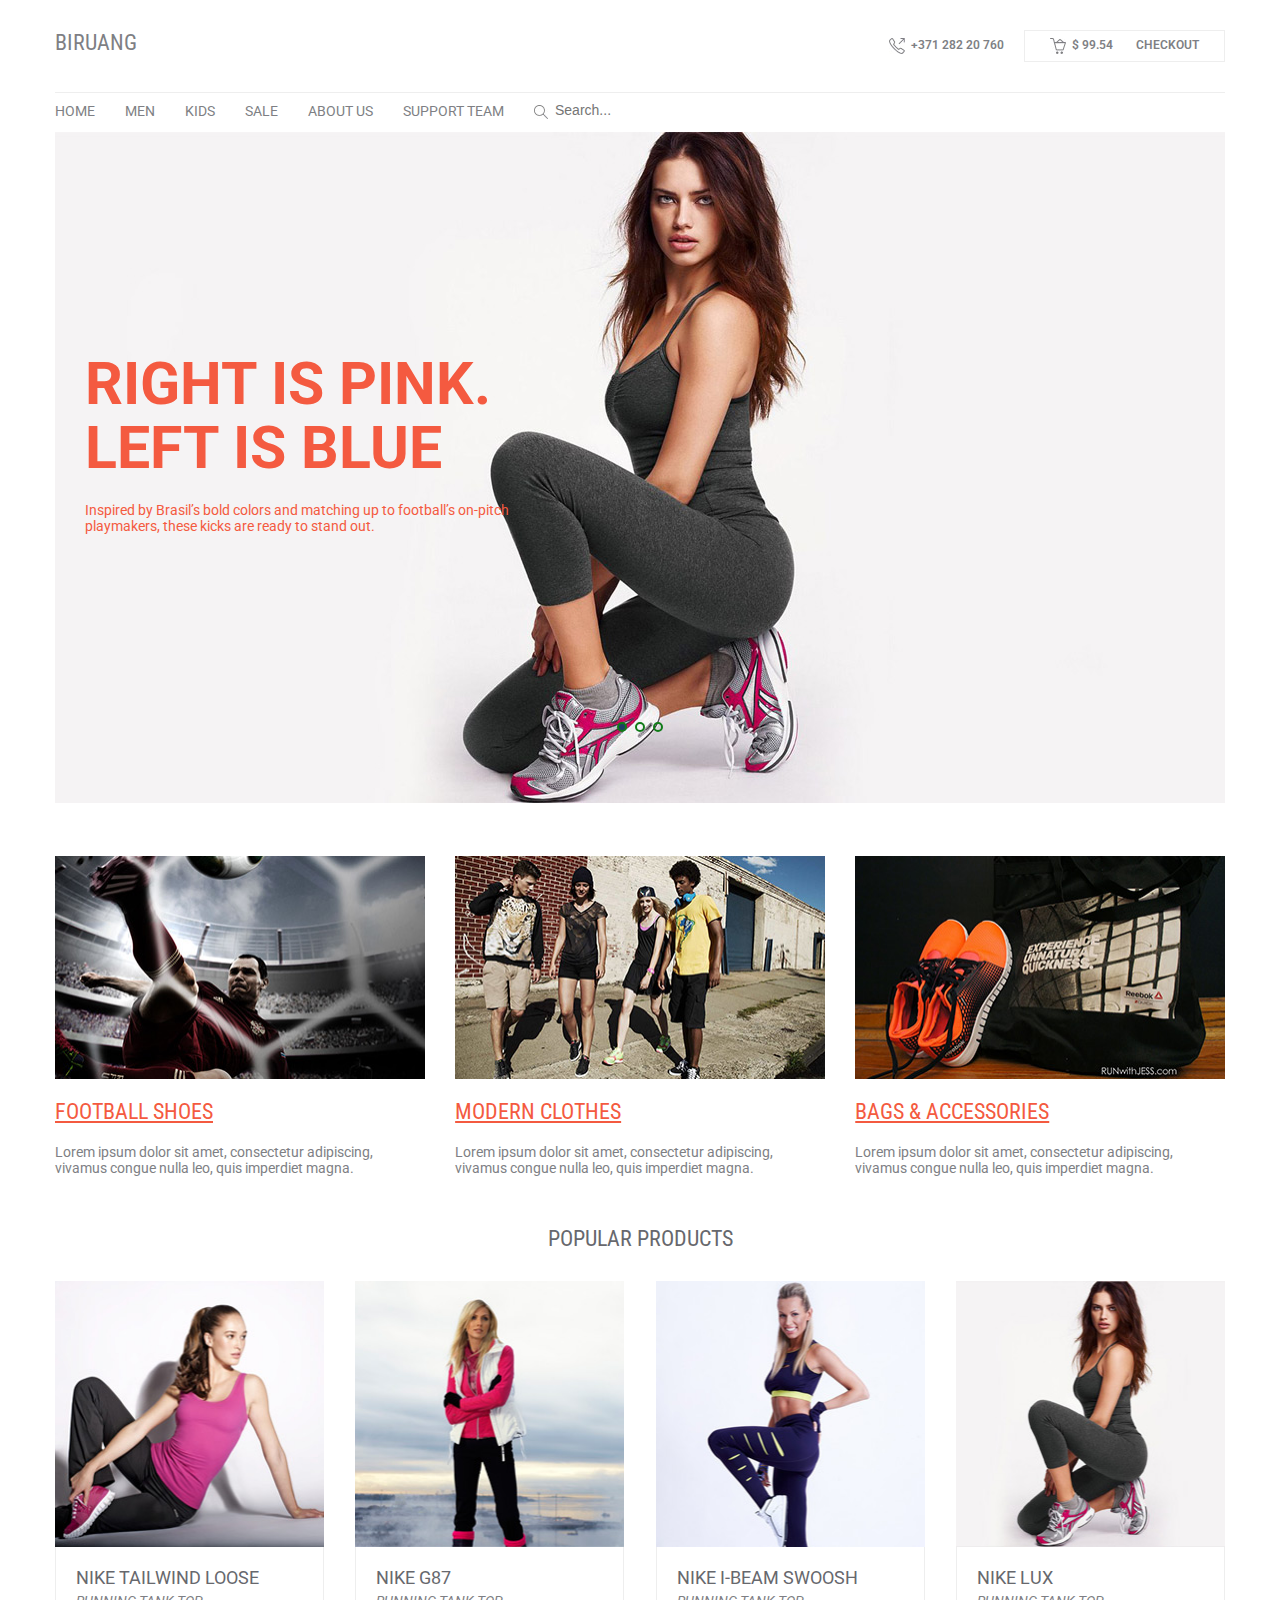
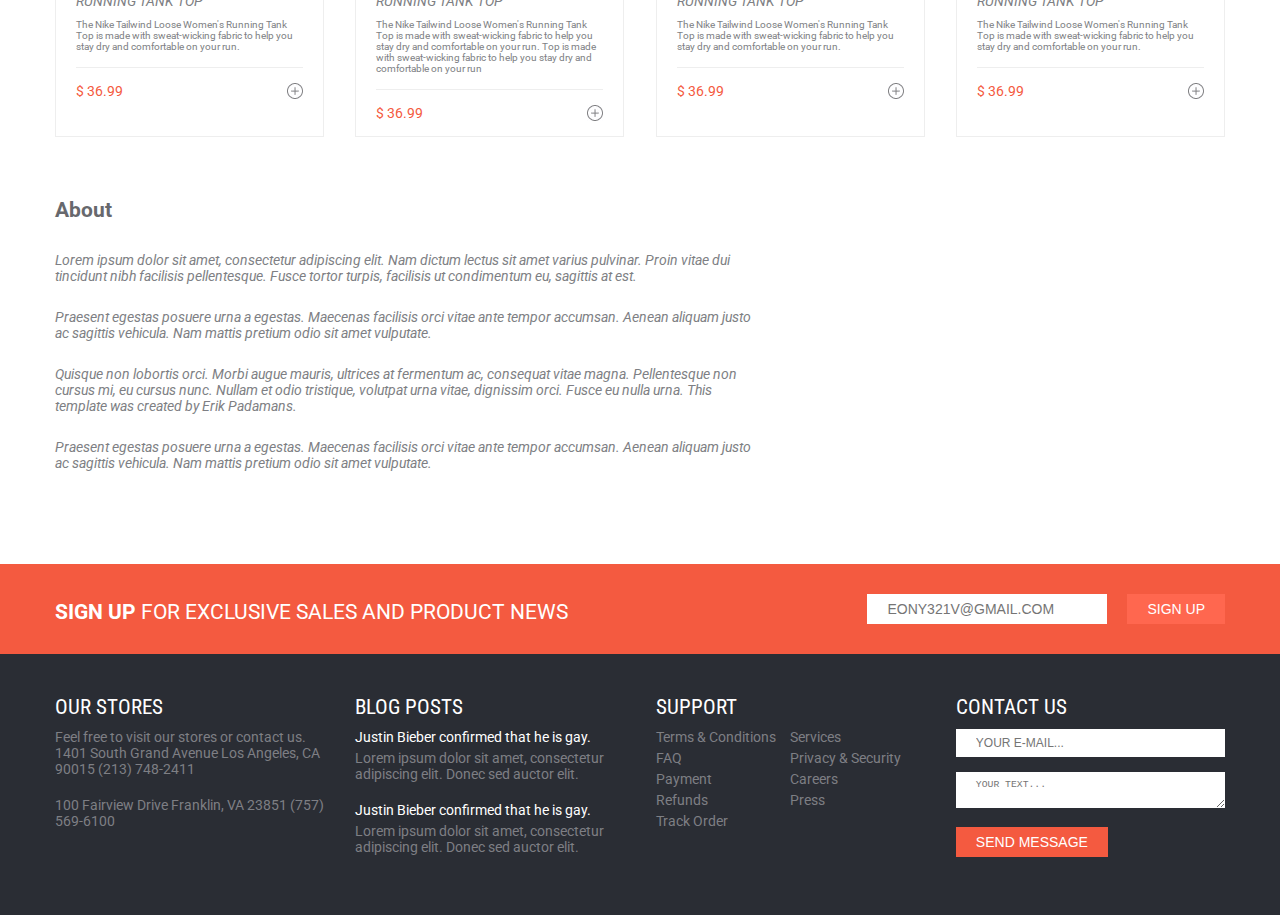
<file: index.html>
<!DOCTYPE HTML>
<html>
<head>
<meta charset="utf-8"> 
<link rel="stylesheet" type="text/css" href="style.css" />
<meta name="viewport" content="width=device-width, initial-scale=1.0">

<link rel="stylesheet" href="css/unslider.css">
<link rel="stylesheet" href="css/unslider-dots.css">
<link href='https://fonts.googleapis.com/css?family=Roboto|Roboto+Condensed' rel='stylesheet' type='text/css'>
<title>Company name - home page </title>
</head>

<body>
<header>
	<div class="center-block-main">
    	<div class="header-top clearfix">
        	<p class="logo">BIRUANG</p>
            <div class="contakt-basket">
            	<p class="header-phone">
                	<img src="images/ico-phone.jpg" alt=""> +371 282 20 760
                </p>
                <p class="header-basket">
                	<img src="images/ico-basket.jpg" alt=""> $ 99.54 <a href="#">Checkout</a>
                </p>
            </div>
        </div>
        <div class="header-bottom clearfix">
        	<nav>
            	<ul class="menu">
                	<li><a href="#">Home</a></li>
                    <li><a href="#">MEN</a></li>
                    <!--<li><a href="#">WOMEN</a></li>-->
                    <li><a href="#">KIDS</a></li>
                    <li><a href="#">SALE</a></li>
                    <li><a href="#">ABOUT US</a></li>
                    <li><a href="#">SUPPORT TEAM</a></li>
                </ul>
            </nav>
            <div class="search-block">
            	<form action="" method="get">
                	<input type="image" src="images/search-btn.jpg" class="search-btn">
                    <input type="search" class="search" placeholder="Search...">
                </form>
            </div>
        </div>
    </div>
</header>

<div class="my-slider center-block-main">
	<ul>
		<li>
        	<h2>RIGHT IS PINK. <br>LEFT IS BLUE</h2>
            <p>Inspired by Brasil’s bold colors and matching up to football’s on-pitch<br>
			playmakers, these kicks are ready to stand out.</p>
            <img src="images/slide1.jpg" alt="">
        </li>
		<li>
        	<h2>RIGHT IS PINK. <br>LEFT IS BLUE</h2>
            <p>Inspired by Brasil’s bold colors and matching up to football’s on-pitch<br>
			playmakers, these kicks are ready to stand out.</p>
            <img src="images/slide1.jpg" alt="">
        </li>
        <li>
        	<h2>RIGHT IS PINK. <br>LEFT IS BLUE</h2>
            <p>Inspired by Brasil’s bold colors and matching up to football’s on-pitch<br>
			playmakers, these kicks are ready to stand out.</p>
            <img src="images/slide1.jpg" alt="">
        </li>
	</ul>
</div>

<div class="block3-main center-block-main clearfix">
	<article>
    	<img src="images/img31.jpg" alt="">
        <h2><a href="#">FOOTBALL SHOES</a></h2>
        <p>Lorem ipsum dolor sit amet, consectetur adipiscing,
vivamus congue nulla leo, quis imperdiet magna.</p>
    </article>
    <article>
    	<img src="images/img32.jpg" alt="">
        <h2><a href="#">MODERN CLOTHES</a></h2>
        <p>Lorem ipsum dolor sit amet, consectetur adipiscing,
vivamus congue nulla leo, quis imperdiet magna.</p>
    </article>
    <article>
    	<img src="images/img33.jpg" alt="">
        <h2><a href="#">BAGS & ACCESSORIES</a></h2>
        <p>Lorem ipsum dolor sit amet, consectetur adipiscing,
vivamus congue nulla leo, quis imperdiet magna.</p>
    </article>
</div>

<section class="block4-section center-block-main">
	<h2>POPULAR PRODUCTS</h2>
    <div class="block4-main clearfix">
    	<article>
        	<img src="images/img41.jpg" alt="">
            <div class="block4-main-content">
            	<h2>Nike Tailwind Loose</h2>
                <h3>Running Tank Top</h3>
                <p>The Nike Tailwind Loose Women's Running Tank 
Top is made with sweat-wicking fabric to help you 
stay dry and comfortable on your run.</p>

				<p class="price-basket clearfix">
                	<span class="price">$ 36.99</span>
                    <span class="basket-btn"><a href="#"><img src="images/ico-plus.jpg" alt=""></a></span>
                </p>
            </div>
        </article>
        <article>
        	<img src="images/img42.jpg" alt="">
            <div class="block4-main-content">
            	<h2>Nike g87</h2>
                <h3>Running Tank Top</h3>
                <p>The Nike Tailwind Loose Women's Running Tank 
Top is made with sweat-wicking fabric to help you 
stay dry and comfortable on your run. Top is made with sweat-wicking fabric to help you 
stay dry and comfortable on your run</p>
				

				<p class="price-basket clearfix">
                	<span class="price">$ 36.99</span>
                    <span class="basket-btn"><a href="#"><img src="images/ico-plus.jpg" alt=""></a></span>
                </p>
            </div>
        </article>
        <article>
        	<img src="images/img43.jpg" alt="">
            <div class="block4-main-content">
            	<h2>Nike I-Beam Swoosh</h2>
                <h3>Running Tank Top</h3>
                <p>The Nike Tailwind Loose Women's Running Tank 
Top is made with sweat-wicking fabric to help you 
stay dry and comfortable on your run.</p>

				<p class="price-basket clearfix">
                	<span class="price">$ 36.99</span>
                    <span class="basket-btn"><a href="#"><img src="images/ico-plus.jpg" alt=""></a></span>
                </p>
            </div>
        </article>
        <article>
        	<img src="images/img44.jpg" alt="">
            <div class="block4-main-content">
            	<h2>Nike lux</h2>
                <h3>Running Tank Top</h3>
                <p>The Nike Tailwind Loose Women's Running Tank 
Top is made with sweat-wicking fabric to help you 
stay dry and comfortable on your run.</p>

				<p class="price-basket clearfix">
                	<span class="price">$ 36.99</span>
                    <span class="basket-btn"><a href="#"><img src="images/ico-plus.jpg" alt=""></a></span>
                </p>
            </div>
        </article>
    </div>
</section>

<div class="about center-block-main clearfix">
	<article>
    	<h2>About</h2>
        <p>Lorem ipsum dolor sit amet, consectetur adipiscing elit. Nam dictum lectus sit amet varius pulvinar. Proin vitae 
dui tincidunt nibh facilisis pellentesque.  Fusce tortor turpis, facilisis ut condimentum eu, sagittis at est.</p>

<p>Praesent egestas posuere urna a egestas. Maecenas facilisis orci vitae ante  tempor accumsan. Aenean aliquam 
justo ac sagittis vehicula. Nam mattis pretium odio sit amet vulputate.</p>

<p>Quisque non lobortis orci. Morbi augue mauris, ultrices at fermentum ac, consequat vitae magna. Pellentesque 
non cursus mi, eu cursus nunc. Nullam  et odio tristique, volutpat urna vitae, dignissim orci. Fusce eu nulla urna.
This template was created by Erik Padamans.</p>

<p>Praesent egestas posuere urna a egestas. Maecenas facilisis orci vitae ante  tempor accumsan. Aenean aliquam 
justo ac sagittis vehicula. Nam mattis pretium odio sit amet vulputate.</p>
 
    </article>
    <div class="map">
    	<div class="mapin">
    		<iframe src="https://www.google.com/maps/embed?pb=!1m14!1m8!1m3!1d2795.8964773381153!2d27.56055224704729!3d53.895148625930446!3m2!1i1024!2i768!4f13.1!3m3!1m2!1s0x0000000000000000%3A0x0903c79016f027b8!2z0KHRgtCw0LTQuNC-0L0g0JTQuNC90LDQvNC-!5e0!3m2!1sru!2sby!4v1454671639607" frameborder="0" style="border:0" allowfullscreen></iframe>
        </div>
    </div>
</div>

<div class="subscribe">
	<div class="center-block-main clearfix">
    	<h2><strong>Sign up</strong> for exclusive sales and product news</h2>
        
        <div class="subscribe-form">
        	<form action="" method="get">
            	<input type="email" class="email-inpt" placeholder="eony321v@gmail.com">
                <input type="submit" class="submit-inpt" value="sign up"
            </form>
        </div>
    </div>
</div>

<footer class="ftr">
	<div class="block4-main center-block-main clearfix">
    	<article>
        	<h2>Our Stores</h2>
            <div class="ftr-block-content">
            	<p>Feel free to visit our stores or contact us.
                1401 South Grand Avenue 
                Los Angeles, CA 90015 
                (213) 748-2411</p>
                
                <p>100 Fairview Drive 
                Franklin, VA 23851 
                (757) 569-6100 </p>
            </div>
        </article>
        <article>
        	<h2>Blog posts</h2>
            <div class="ftr-block-content">
            	<h3><a href="#">Justin Bieber confirmed that he is gay.</a></h3>
                <p>Lorem ipsum dolor sit amet, consectetur
adipiscing elit. Donec sed auctor elit.</p>
				
                <h3><a href="#">Justin Bieber confirmed that he is gay.</a></h3>
                <p>Lorem ipsum dolor sit amet, consectetur
adipiscing elit. Donec sed auctor elit.</p>
            </div>
        </article>
        <article>
        	<h2>Support</h2>
            <div class="ftr-block-content">
            	<p class="support">
                    <a href="#">Terms & Conditions</a>
                    <a href="#">FAQ</a>
                    <a href="#">Payment</a>
                    <a href="#">Refunds</a>
                    <a href="#">Track Order</a>
				</p>
                <p class="support">
                    <a href="#">Services</a>
                    <a href="#">Privacy & Security</a>
                    <a href="#">Careers</a>
                    <a href="#">Press</a>
                </p>
            </div>
        </article>
        <article>
        	<h2>Contact us</h2>
            <div class="ftr-block-content">
            	<form>
                	<input class="ftrmail" type="email" placeholder="your e-mail...">
                    <textarea class="ftrtext" placeholder="your text..."></textarea>
                    <input class="ftrsubmit" type="submit" value="Send MESSAGE">
                </form>
            </div>
        </article>
    </div>
</footer>
<script src="http://code.jquery.com/jquery-2.1.4.min.js"></script>
<script src="js/unslider-min.js"></script>
<script>
		jQuery(document).ready(function($) {
			$('.my-slider').unslider({
				autoplay:true,
				arrows:false
			});
		});
</script>

<script>
	function setEqualHeight(columns) { 
		var tallestcolumn = 0; 
		columns.each( function() { 
			currentHeight = $(this).height(); 
			if(currentHeight > tallestcolumn) { tallestcolumn = currentHeight; } } ); 
			columns.height(tallestcolumn); 
		} 
		
		$(document).ready(function() { setEqualHeight($(".block4-main-content")); });
</script>
</body>
</html>
</file>
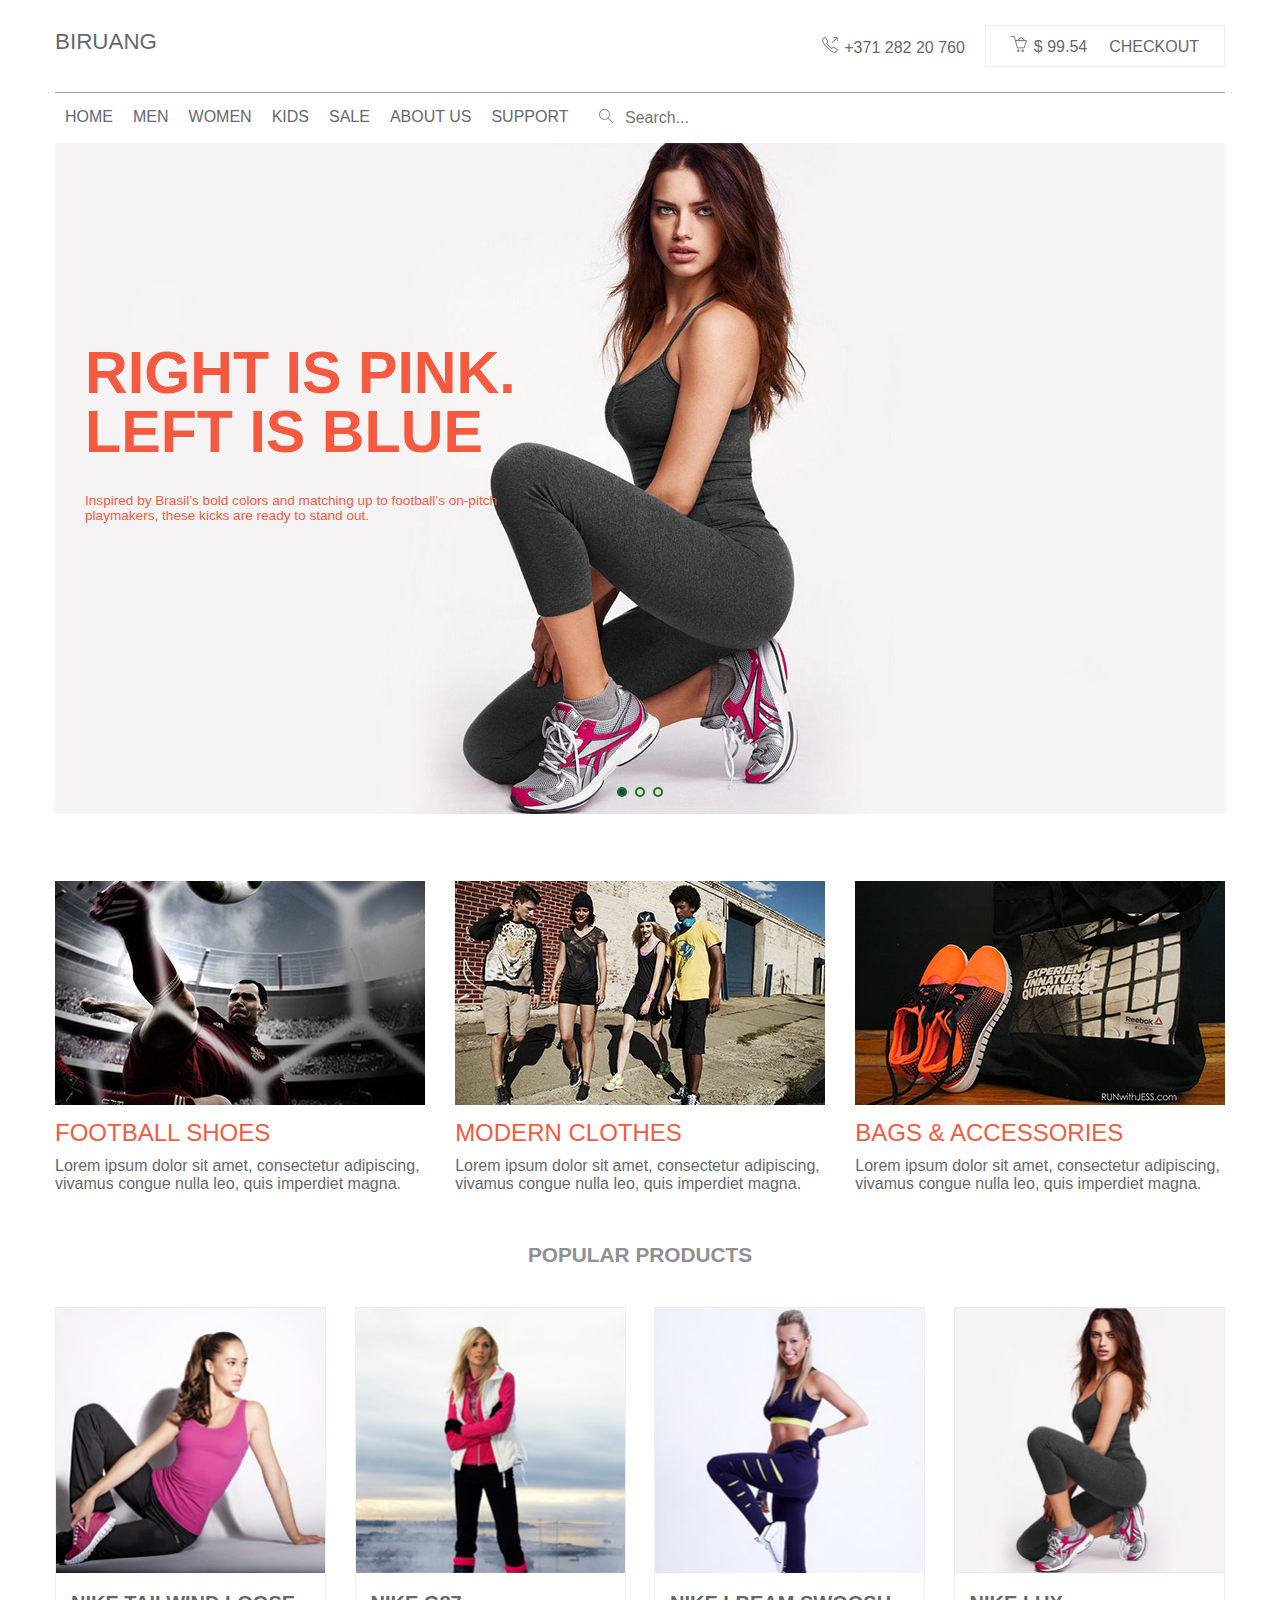
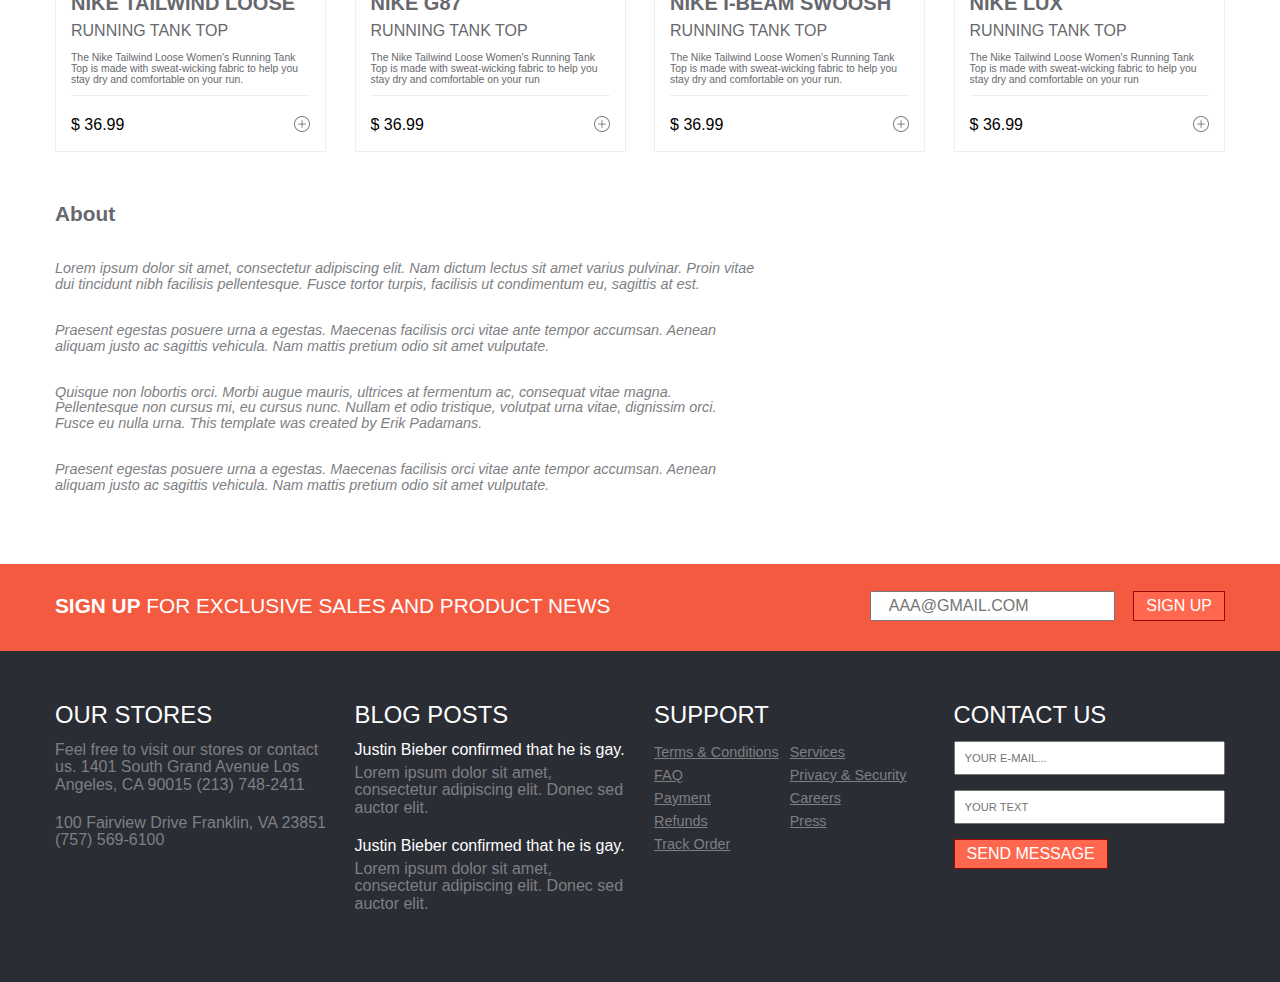
<file: shop.html>
<!DOCTYPE html>
<html lang="en">
<head>
	<meta charset="UTF-8">
	<title>Shop</title>
	<link rel="stylesheet" href="styles/styl.css">
	<link rel="stylesheet" href="styles/reset.css">
	<link rel="stylesheet" href="css/unslider.css">
	<link rel="stylesheet" href="css/unslider-dots.css">
</head>
<body>
	<header>
		<div class="head-top">
			<p class="logo">Biruang</p>
			<div class="zakup">
				<p class="phone">
					<img src="images/ico-phone.jpg" alt="">+371 282 20 760
				</p>
				<p class="header-basket">
					<img src="images/ico-basket.jpg" alt="">$ 99.54<a href="#">checkout</a>
				</p>
			</div>
		</div>
		<div class="head-bottom">
			<nav>
				<ul class="head-menu">
					<li><a href="#">Home</a></li>
					<li><a href="#">Men</a></li>
					<li><a href="#">Women</a></li>
					<li><a href="#">Kids</a></li>
					<li><a href="#">Sale</a></li>
					<li><a href="#">About Us</a></li>
					<li><a href="#">Support</a></li>
				</ul>
			</nav>
			<div class="head_search">
				<form action="">
					<input type="image" src="images/search-btn.jpg" class="search-btn">
					<input type="search" class="search" placeholder="Search...">
				</form>
			</div>
		</div>
	</header>
	<div class="my-slider">
		<ul>
			<li><h2>RIGHT IS PINK.<br>LEFT IS BLUE</h2>
				<p>Inspired by Brasil’s bold colors and matching up to football’s on-pitch<br> playmakers, these kicks are ready to stand out.</p>
				<img src="images/slide1.jpg" alt="">
			</li>
			<li><h2>RIGHT IS PINK.<br>LEFT IS BLUE</h2>
				<p>Inspired by Brasil’s bold colors and matching up to football’s on-pitch<br> playmakers, these kicks are ready to stand out.</p>
				<img src="images/slide1.jpg" alt="">
			</li>
			<li><h2>RIGHT IS GREY!!!<br>LEFT IS BLUE</h2>
				<p>Inspired by Brasil’s bold colors and matching up to football’s on-pitch<br> playmakers, these kicks are ready to stand out.</p>
				<img src="images/slide1.jpg" alt="">
			</li>
		</ul>
	</div>

	<div class="main-3blocks">
		<article>
			<img src="images/img31.jpg" alt="">
			<h2>
				<a href="#">Football Shoes</a>
			</h2>
			<p>Lorem ipsum dolor sit amet, consectetur adipiscing, vivamus congue nulla leo, quis imperdiet magna.</p>
			
		</article>
		<article>
		<img src="images/img32.jpg" alt="">
			<h2>
				<a href="#">Modern Clothes</a>
			</h2>
			<p>Lorem ipsum dolor sit amet, consectetur adipiscing, vivamus congue nulla leo, quis imperdiet magna.</p>
			
		</article>
		<article>
			<img src="images/img33.jpg" alt="">
			<h2>
				<a href="#">Bags &amp; Accessories</a>
			</h2>
			<p>Lorem ipsum dolor sit amet, consectetur adipiscing, vivamus congue nulla leo, quis imperdiet magna.</p>
		</article>
	</div>
	<section>
		<h2>Popular Products</h2>
		<div class="popular">
			<article>
				<img src="images/img41.jpg" alt="">
				<div class="content-pop">
					<h2>NIKE TAILWIND LOOSE</h2>
					<h3>Running Tank Top</h3>
					<p>
						The Nike Tailwind Loose Women's Running Tank Top is made with sweat-wicking fabric to help you stay dry and comfortable on your run.
					</p>
					<div class="popular-bottom">
						<p>$ 36.99</p><a href="#"><img src="images/ico-plus.jpg" alt=""></a>
					</div>
				</div>
			</article>
			<article>
				<img src="images/img42.jpg" alt="">
				<div class="content-pop">
					<h2>Nike G87</h2>
					<h3>Running Tank Top</h3>
					<p>
						The Nike Tailwind Loose Women's Running Tank Top is made with sweat-wicking fabric to help you stay dry and comfortable on your run
					</p>
					<div class="popular-bottom">
						<p>$ 36.99</p><a href="#"><img src="images/ico-plus.jpg" alt=""></a>
					</div>
				</div>
			</article>
			<article>
				<img src="images/img43.jpg" alt="">
				<div class="content-pop">
					<h2>Nike I-Beam Swoosh</h2>
					<h3>Running Tank Top</h3>
					<p>
						The Nike Tailwind Loose Women's Running Tank Top is made with sweat-wicking fabric to help you stay dry and comfortable on your run.
					</p>
					<div class="popular-bottom">
						<p>$ 36.99</p><a href="#"><img src="images/ico-plus.jpg" alt=""></a>
					</div>
				</div>
			</article>
			<article>
				<img src="images/img44.jpg" alt="">
				<div class="content-pop">
					<h2>Nike Lux</h2>
					<h3>Running Tank Top</h3>
					<p>
						The Nike Tailwind Loose Women's Running Tank Top is made with sweat-wicking fabric to help you stay dry and comfortable on your run
					</p>
					<div class="popular-bottom">
						<p>$ 36.99</p><a href="#"><img src="images/ico-plus.jpg" alt=""></a>
					</div>
				</div>
			</article>
		</div>
	</section>
	<section>
		<div class="about">	
			<article>	
				<h2>About</h2>
				<p>Lorem ipsum dolor sit amet, consectetur adipiscing elit. Nam dictum lectus sit amet varius pulvinar. Proin vitae dui tincidunt nibh facilisis pellentesque. Fusce tortor turpis, facilisis ut condimentum eu, sagittis at est.</p>

				<p>Praesent egestas posuere urna a egestas. Maecenas facilisis orci vitae ante tempor accumsan. Aenean aliquam justo ac sagittis vehicula. Nam mattis pretium odio sit amet vulputate.</p>

				<p>Quisque non lobortis orci. Morbi augue mauris, ultrices at fermentum ac, consequat vitae magna. Pellentesque non cursus mi, eu cursus nunc. Nullam et odio tristique, volutpat urna vitae, dignissim orci. Fusce eu nulla urna. This template was created by Erik Padamans.</p>

				<p>Praesent egestas posuere urna a egestas. Maecenas facilisis orci vitae ante tempor accumsan. Aenean aliquam justo ac sagittis vehicula. Nam mattis pretium odio sit amet vulputate.</p>
			</article>
			<div class="map">
				<div class="mapin">
					<iframe src="https://www.google.com/maps/embed?pb=!1m18!1m12!1m3!1d2204.881186194007!2d84.97009731563465!3d56.45257898074624!2m3!1f0!2f0!3f0!3m2!1i1024!2i768!4f13.1!3m3!1m2!1s0x4326ecb10e13055b%3A0x897604263375f4fb!2z0YPQuy4g0KTQtdC00L7RgNCwINCb0YvRgtC60LjQvdCwLCAxMiwg0KLQvtC80YHQuiwg0KLQvtC80YHQutCw0Y8g0L7QsdC7LiwgNjM0MDQ1!5e0!3m2!1sru!2sru!4v1477053983516" frameborder="0" style="border:0" allowfullscreen></iframe>
				</div>
			</div>
		</div>
	</section>
	<div class="subscribe">
		<div class="cent">
			<h2>
				<span>Sign Up</span> for exclusive sales and product News
			</h2>
			<div class="subscribe-form">
				<form action="">
					<input type="email" placeholder="AAA@GMAIL.COM">
					<button type="submit">SIGN UP</button>
				</form>
			</div>
		</div>
	</div>
	<footer>
		<div class="foot">
			<div class="cent">
				<article>
					<div class="stores">
						<h2>Our Stores</h2>
						<p>Feel free to visit our stores or contact us. 1401 South Grand Avenue Los Angeles, CA 90015 (213) 748-2411</p>
						<p>100 Fairview Drive Franklin, VA 23851 (757) 569-6100</p>
					</div>
				</article>
				<article>
					<div class="blog">
						<h2>Blog Posts</h2>
						<a href="#">Justin Bieber confirmed that he is gay.</a>
						<p>Lorem ipsum dolor sit amet, consectetur adipiscing elit. Donec sed auctor elit.</p>
						<a href="#">Justin Bieber confirmed that he is gay.</a>
						<p>Lorem ipsum dolor sit amet, consectetur adipiscing elit. Donec sed auctor elit.</p>
					</div>
				</article>
				<article>
					<div class="one">
						<h2>Support</h2>
							<p class="support">
								<a href="#">Terms &amp; Conditions</a>
								<a href="#">FAQ</a>
								<a href="#">Payment</a>
								<a href="#">Refunds</a>
								<a href="#">Track Order</a>
							</p>
							<p class="support">
								<a href="#">Services</a>
								<a href="#">Privacy &amp; Security</a>
								<a href="#">Careers</a>
								<a href="#">Press</a>
							</p>
					</div>
				</article>
				<article>
						<h2>Contact Us</h2>
						<div class="contact-form">
							<form action="">
								<input type="email" placeholder="YOUR E-MAIL...">
								<input type="text" placeholder="YOUR TEXT">
								<button type="submit">SEND MESSAGE</button>
							</form>
						</div>
				</article>
			</div>
		</div>
	</footer>


	<script src="js/jquery-3.1.1.js"></script>
	<script src="js/unslider-min.js"></script>
	<script>
		jQuery(document).ready(function($) {
			$('.my-slider').unslider({
				autoplay: true,
				delay: 4000,
				arrows: false
			});
		});
	</script>
</body>
</html>
</file>
<file: css/unslider.css>
.unslider{overflow:auto;margin:0 0 30px 0;padding:0}.unslider-wrap{position:relative}.unslider-wrap.unslider-carousel>li{float:left}.unslider-vertical>ul{height:100%}.unslider-vertical li{float:none;width:100%}.unslider-fade{position:relative}.unslider-fade .unslider-wrap li{position:absolute;left:0;top:0;right:0;z-index:8}.unslider-fade .unslider-wrap li.unslider-active{z-index:10}.unslider li,.unslider ol,.unslider ul{list-style:none;margin:0;padding:0;border:none}.unslider-arrow{position:absolute;left:20px;z-index:2;cursor:pointer}.unslider-arrow.next{left:auto;right:20px}
</file>
<file: css/unslider-dots.css>
/**
 *   Here's where everything gets included. You don't need
 *   to change anything here, and doing so might break
 *   stuff. Here be dragons and all that.
 */
/**
 *   Default variables
 *
 *   While these can be set with JavaScript, it's probably
 *   better and faster to just set them here, compile to
 *   CSS and include that instead to use some of that
 *   hardware-accelerated goodness.
 */
.unslider-nav ol {
  list-style: none;
  text-align: center;
}
.unslider-nav ol li {
  position: relative;
  top: -50px;
  display: inline-block;
  width: 6px;
  height: 6px;
  margin: 0 4px;
  background: transparent;
  border-radius: 5px;
  overflow: hidden;
  text-indent: -999em;
  border: 2px solid #107b17;
  cursor: pointer;
}
.unslider-nav ol li.unslider-active {
  background: #1B4066;
  cursor: default;
}
</file>
<file: styles/styl.css>
body {
	font-family: Arial, "Helvetica Neue", Helvetica, sans-serif;
	color: #67686d;
}

.head-top, .head-bottom {
	max-width: 1170px;
	margin: 0 auto;
	overflow: hidden;
	color: #67686d;
}

li {
	list-style: none;
}

.head-top {
	border-bottom: 1px solid  #9D9D9D;
}

.logo {
	float: left;
	text-transform: uppercase;
	padding: 29px 0;
	font-size: 1.4em;
}

.zakup {
	padding: 25px 0;
	float: right;
}

.header-basket a {
	color: #67686d;
	text-decoration: none;
	text-transform: uppercase;
	margin-left: 22px;
}

.header-basket a:hover {
	color: #DF6E3C;
	text-decoration: underline;

}

.header-basket img {
	margin-right: 7px;
}

.zakup p {
	float: left;
}

.phone img {
	margin-right: 6px;
}

.zakup .phone {
	padding-top: 12px;
	margin-right: 20px;
}

.zakup .header-basket {
	padding: 10px 25px;
	border: 1px solid  #eee;
}

.head-bottom {
	padding: 15px 0;
}

.head-bottom .head-menu li {
	float: left;
	text-transform: uppercase;
}

.head-menu li a {
	padding: 10px;
	font-weight: 450;
	text-decoration: none;
	color: #67686d;
}

.head-menu li a:hover {
	color: #DF6E3C;
	border-bottom: 3px solid  #DF6E3C;
}

.head_search .search-btn {
	margin: 0 6px 0 20px;
}

.head_search .search {
	border: none;
}

.my-slider {
	max-width: 1170px;
	margin: 0 auto 15px;
	color: #f45a40;
}

.my-slider ul li { 
	position: relative;
}

.my-slider h2 {
	top: 200px;
	left: 30px;
	position: absolute;
	line-height: 1;
	font-size: 3.7em;
	font-weight: bold;
}

.my-slider p {
	top: 350px;
	left: 30px;
	position: absolute;
	font-size: 0.85em;
}

.main-3blocks {
	max-width: 1170px;
	margin: 0 auto;
	overflow: hidden;
}

.main-3blocks article {
	margin-bottom: 50px;
	float: left;
	width: 31.6%;
	margin-left: 2.6%;
	color: #67686d;
}

.main-3blocks article:first-child {
	margin-left: 0;
}

.main-3blocks article h2 a{
	text-decoration: none;
	text-transform: uppercase;
	font-size: 1.5em;
	color: #f45a40;
	font-weight: 500;
}

.main-3blocks article h2 a:hover {
	text-decoration: underline;
	color: #CE0404;
}

.main-3blocks article h2 {
	margin: 10px 0;
}
section>h2 {
	text-align: center;
	margin: 0 auto;
	text-transform: uppercase;
	font-size: 1.3em;
	font-weight: 550;
	margin-bottom: 40px;
	color: #909094;
}

.popular {
	max-width: 1170px;
	margin: 0 auto;
	overflow: hidden;
}

.popular article {
	max-width: 23.2%;
	float: left;
	margin-left: 2.4%;
	margin-bottom: 50px;
	box-sizing: border-box;
	border: 1px solid #eeeeee;
}

.popular article img {
	padding: 0;
}

.popular article:first-child {
	margin-left: 0;
}

.popular .content-pop {
	padding: 15px;
	overflow: hidden;
}

.popular h2, h3 {
	text-transform: uppercase;
	color: #67686d;
}

.popular h2 {
	font-size: 1.25em;
	font-weight: bold;
	margin-bottom: 7px;
}

.popular h3 {
	margin-bottom: 12px;
}

.content-pop>p {
	font-size: 0.65em;
	color: #67686d;
	padding-bottom: 10px;
	border-bottom: 1px solid  #eee;
}

.popular .popular-bottom {
	padding: 20px 0;
}

.popular .popular-bottom p {
	float: left;
}

.popular .popular-bottom img {
	float: right;
}

.about {
	max-width: 1170px;
	margin: 0 auto;
	overflow: hidden;
}

.about article {
	margin-bottom: 40px;
	float: left;
	width: 60%;
}

.about h2 {
	font-weight: bold;
	font-size: 1.3em;
	margin-bottom: 35px;
	color: #67686d;
}

.about p {
	font-size: 0.9em;
	line-height: 1.1;
	font-style: italic;
	color: #7e7f84;
	margin-bottom: 30px;
}

.about .map {
	margin-top: 30px;
	float: right;
	width: 30%;
}

.map .mapin {
	position: relative;
	padding-bottom: 75%;
	height: 0;
	overflow: hidden;
}

.mapin iframe {
	position: absolute;
	top: 0;
	left: 0;
	width: 100%;
	height: 100%;
}

.cent {
	max-width: 1170px;
	margin: 0 auto;
}

 .subscribe{
 	overflow: hidden;
 	padding: 30px 0;
	background: #f45a40;
}


.subscribe h2 {
	float: left;
	color: #fff;
	text-transform: uppercase;
	font-size: 1.3em;
}

.subscribe h2 span {
	font-weight: bold;
}

.subscribe .subscribe-form {
	float: right;
	margin-top: -3px;
}


.subscribe-form input {
	padding: 4px 17px;
	margin-right: 14px;
} 

button {
	color: #fff;
	padding: 5px 12px;
	background: #ff674f;
	border: none;
	border: 1px solid #960909;
	cursor: pointer;
}

footer .foot{
	background: #2a2d34;
	padding: 50px 0;
	overflow: hidden;
}
	
.foot article {
	width: 23.2%;
	float: left;
	margin-left: 2.4%;
	box-sizing: border-box;
}


.foot article:first-child {
	margin-left: 0;
}

.foot h2 {
	color: #fff;
	text-transform: uppercase;
	font-size: 1.49em;
	margin-bottom: 12px; 
}

.foot p {
	color: #7e7f84;
	margin-bottom: 20px;
	line-height: 1.1;
}

.foot .blog a{
	color: #fff;
	text-decoration: none;
	display: block;
	margin-bottom: 5px;
}

.foot .blog a:hover {
	text-decoration: underline;
}

.foot .one a{
	font-size: 0.9em;
	line-height: 1.6;
	color: #7e7f84;
	display: block;
}

.support {
	float: left;
	width: 46%;
	margin-right: 4%;
}

.contact-form input {
	width: 100%;
	box-sizing: border-box;
	margin-bottom: 15px;
	padding: 9px;
	font-size: 0.7em;
	color: #000;
}
 
.contact-form input[type="text"] {
	padding: 9px;
	font-size: 0.7em;
}
</file>
<file: style.css>
/* --------------- reset.css --------------- */
html, body, div, span, h1, h2, h3, h4, h5, h6, p, em, img, strong, sub, sup, b, u, i,  dl, dt, dd, ol, ul, li, fieldset, form, label, table, tbody, tfoot, thead, tr, th, td, article, aside, canvas, details, figcaption, figure, footer, header, hgroup, menu, nav, section, summary, time, mark, audio, video {
	margin: 0;
	padding: 0;
	border: 0;
	outline: 0;                               /* Ð¾Ð±Ð½ÑƒÐ»ÑÐµÐ¼ Ð¾Ñ‚ÑÑ‚ÑƒÐ¿Ñ‹ Ð¸ ÑƒÐ±Ð¸Ñ€Ð°ÐµÐ¼ Ð±Ð¾Ñ€Ð´ÑŽÑ€Ñ‹ */
	vertical-align: baseline;          /* Ð¿Ñ€Ð¸Ð²Ð¾Ð´Ð¸Ð¼ Ð²ÑÐµ Ðº Ð¾Ð´Ð½Ð¾Ð¹ Ð±Ð°Ð·Ð¾Ð²Ð¾Ð¹ Ð»Ð¸Ð½Ð¸Ð¸ */
	background: transparent;      /* Ñ‡Ñ‚Ð¾Ð±Ñ‹ Ð½Ðµ Ð¿Ñ€Ð¾ÑÐºÐ°ÐºÐ¸Ð²Ð°Ð»Ð¸ Ð»ÐµÐ²Ñ‹Ðµ Ñ„Ð¾Ð½Ñ‹, ÑƒÑÑ‚Ð°Ð½Ð¾Ð²Ð»ÐµÐ½Ð½Ñ‹Ðµ Ð¿Ð¾ ÑƒÐ¼Ð¾Ð»Ñ‡Ð°Ð½Ð¸ÑŽ */
	font-size: 100%;                     /* Ñ€Ð°Ð·Ð¼ÐµÑ€ ÑˆÑ€Ð¸Ñ„Ñ‚Ð° Ð²ÑÐµÐ¼ Ð¾Ð´Ð¸Ð½Ð°ÐºÐ¾Ð²Ñ‹Ð¹ */
}
a {                                      	     /* ÑÑÑ‹Ð»ÐºÐ° Ð½Ðµ Ð² Ð¾Ð±Ñ‰ÐµÐ¼ ÑÐ¿Ð¸ÑÐºÐµ Ñ‡Ñ‚Ð¾Ð±Ñ‹ Ð½Ðµ ÑÐ±Ñ€Ð°ÑÑ‹Ð²Ð°Ñ‚ÑŒ outline Ð¿Ð¾ ÑƒÐ¼Ð¾Ð»Ñ‡Ð°Ð½Ð¸ÑŽ */
	margin:0;
	padding:0;
	font-size:100%;
	vertical-align:baseline;
	background:transparent;
	outline:none;
}
table {						/* ÑƒÑÑ‚Ñ€Ð°Ð½ÑÐµÐ¼ Ð¾Ñ‚ÑÑ‚ÑƒÐ¿Ñ‹ Ð¼ÐµÐ¶Ð´Ñƒ ÑÑ‡ÐµÐ¹ÐºÐ°Ð¼Ð¸ Ñ‚Ð°Ð±Ð»Ð¸Ñ†Ñ‹ */
	border-collapse: collapse; 
	border-spacing: 0;
}
td, td img {
	vertical-align: top;			/* Ð²Ð¾Ð·Ð²Ñ€Ð°Ñ‰Ð°ÐµÐ¼ Ð¿Ñ€Ð¸Ð²Ñ‹Ñ‡Ð½Ð¾Ðµ Ð²ÐµÑ€Ñ‚Ð¸ÐºÐ°Ð»ÑŒÐ½Ð¾Ðµ Ð²Ñ‹Ñ€Ð°Ð²Ð½Ð¸Ð²Ð°Ð½Ð¸Ðµ */
} 
input, select, button, textarea {
	margin: 0; 				/* ÑƒÐ±Ð¸Ñ€Ð°ÐµÐ¼ Ð¾Ñ‚ÑÑ‚ÑƒÐ¿Ñ‹ Ð¿Ð¾ ÑƒÐ¼Ð¾Ð»Ñ‡Ð°Ð½Ð¸ÑŽ Ð´Ð»Ñ ÑÐ»ÐµÐ¼ÐµÐ½Ñ‚Ð¾Ð² Ñ„Ð¾Ñ€Ð¼ (Ð² Ñ‡Ð°ÑÑ‚Ð½Ð¾ÑÑ‚Ð¸ Ð´Ð»Ñ checkbox Ð¸ radio) */
	font-size: 100%; 			/* Ð´ÐµÐ»Ð°ÐµÐ¼ Ñ€Ð°Ð·Ð¼ÐµÑ€ ÑˆÑ€Ð¸Ñ„Ñ‚Ð¾Ð² Ð²ÐµÐ·Ð´Ðµ Ð¾Ð´Ð¸Ð½Ð°ÐºÐ¾Ð²Ñ‹Ð¼ */
	outline: none;
}
input[type="text"], input[type="password"], textarea {
	padding: 0; 				/* ÑƒÐ±Ð¸Ñ€Ð°ÐµÐ¼ Ð²Ð½ÑƒÑ‚Ñ€ÐµÐ½Ð½Ð¸Ðµ Ð¾Ñ‚ÑÑ‚ÑƒÐ¿Ñ‹ Ð´Ð»Ñ Ñ‚ÐµÐºÑÑ‚Ð¾Ð²Ñ‹Ñ… Ð¿Ð¾Ð»ÐµÐ¹ */
}
input[type="checkbox"] { 		/* Ð²ÐµÑ€Ñ‚Ð¸ÐºÐ°Ð»ÑŒÐ½Ð¾Ðµ Ð²Ñ‹Ñ€Ð°Ð²Ð½Ð¸Ð²Ð°Ð½Ð¸Ðµ Ñ‡ÐµÐºÐ±Ð¾ÐºÑÐ¾Ð² Ð¸ Ñ€Ð°Ð´Ð¸Ð¾Ð±Ð°Ñ‚Ð¾Ð½Ð¾Ð² Ð¾Ñ‚Ð½Ð¾ÑÐ¸Ñ‚ÐµÐ»ÑŒÐ½Ð¾ Ð¼ÐµÑ‚Ð¾Ðº */
	vertical-align: bottom;
}
input[type="radio"] {
	vertical-align: text-bottom;
}
sub {
	vertical-align: sub;
	font-size: smaller;
}
sup {
	vertical-align: super;
	font-size: smaller;
}
article, aside, details, figcaption, figure, footer, header, hgroup, menu, nav, section {
	display:block;
}
nav ul {
	 list-style:none;
}
/* --------------- /reset.css --------------- */

/* --------------- Ð±Ð°Ð·Ð¾Ð²Ñ‹Ðµ Ð½Ð°ÑÑ‚Ñ€Ð¾Ð¹ÐºÐ¸ ---------*/
html {
	min-height:100%; /* Ð²ÑÐµÐ³Ð´Ð° Ð¿Ð¾ÐºÐ°Ð·Ñ‹Ð²Ð°ÐµÐ¼ Ð²ÐµÑ€Ñ‚Ð¸ÐºÐ°Ð»ÑŒÐ½ÑƒÑŽ Ð¿Ð¾Ð»Ð¾ÑÑƒ Ð¿Ñ€Ð¾ÐºÑ€ÑƒÑ‚ÐºÐ¸  */
}
body {
	color: #7e7f84;
	text-align: left;
	font-size: 1em; /* Ð¸ÑÐ¿Ð¾Ð»ÑŒÐ·ÑƒÐµÐ¼ Ð±ÐµÐ·Ð¾Ð¿Ð°ÑÐ½Ñ‹Ðµ ÑˆÑ€Ð¸Ñ„Ñ‚Ð¾Ð²Ñ‹Ðµ CSS ÑÑ‚ÐµÐºÐ¸ */
	min-height:100%;
	font-family: 'Roboto', sans-serif; /*font-family: 'Roboto Condensed', sans-serif;*/
}
a, a:visited { /* Ð¿Ð¾Ñ€ÑÐ´Ð¾Ðº Ð¿Ñ€Ð°Ð²Ð¸Ð» Ð´Ð»Ñ ÑÑÑ‹Ð»Ð¾Ðº Ð¸Ð¼ÐµÐµÑ‚ Ð·Ð½Ð°Ñ‡ÐµÐ½Ð¸Ðµ */
	color: #f45a40;
	text-decoration: underline;
}
a:hover {
	color: #f45a40;
	text-decoration:none;
}
a:focus, a:active {
	color: #f45a40;
	text-decoration: underline;
}
h1, h2, h3, h4, h5, h6{
	font-weight:normal;
}
img{

	max-width:100%;
}
.clr{
	clear:both;
}
.clearfix:after {
    clear: both;
    content: "";
    display: table;
}
/* --------------- /Ð±Ð°Ð·Ð¾Ð²Ñ‹Ðµ Ð½Ð°ÑÑ‚Ñ€Ð¾Ð¹ÐºÐ¸ ---------*/

.center-block-main{
	max-width:1170px; margin:0 auto;
}
.header-top{
	padding:30px 0; border-bottom:1px solid #eee;
}

	.logo{
		float:left; font-size:1.375em; font-family: 'Roboto Condensed', sans-serif;
	}
	.contakt-basket{
		float:right;
	}
		.contakt-basket p{
			float:left; font-size:0.75em; font-weight:600;
		}
			.contakt-basket p img{
				vertical-align:middle; margin-right:3px;
			}
		.header-phone{
			padding-top:8px;
		}
		.header-basket{
			border:1px solid #eee; padding:7px 25px; margin-left:20px;
		}
			.header-basket a{
				text-transform: uppercase; color:#7e7f84; text-decoration:none; margin-left:20px;
			}
			.header-basket a:hover{
				color:#f45a40;
			}
.header-bottom{
	padding:10px 0;
}
	.menu{
		float:left;
	}
		.menu li{
			float:left; text-transform:uppercase; margin-right:30px; font-size:0.875em;
		}
			.menu li a{
				color:#7e7f84; text-decoration:none;
			}
			.menu li a:hover{
				color: #fa7631;
			}
	.search-block{
		float:left; margin-top:-3px;
	}
		.search-btn{
			float:left; margin:5px 5px 0 0;
		}
		.search{
			float:left; font-size:0.875em; color:#7e7f84; border:none; line-height:1.4;
		}

.my-slider{
}
	.my-slider ul li{
		position:relative; color:#f45a40;
	}
	.my-slider ul li h2{
		position:absolute; top:220px; left:30px; font-size:3.6875em; font-weight:bold; line-height:1.1;
	}
	.my-slider ul li p{
		position:absolute; top:370px; left:30px; font-size:0.875em; 
	}
	.unslider-nav{
		max-width:1170px; margin:0 auto; position:relative; top:-40px;
	}
	
.block3-main{
	margin-bottom:50px;
}
	.block3-main article{
		width:31.6%; float:left; margin-left:2.6%;
	}
	.block3-main article:first-child{
		margin-left:0;
	}
	.block3-main article img{
		display:block; margin:0 auto 20px auto;
	}
	.block3-main article h2{
		font-family: 'Roboto Condensed', sans-serif; font-size:1.375em; margin-bottom:20px;
	}
	.block3-main article p{
		font-size:0.875em;
	}
.block4-section{
	margin-bottom:60px;
}
	.block4-section>h2{
		text-align:center; font-family: 'Roboto Condensed', sans-serif; color:#67686d; font-size:1.375em; margin-bottom:30px;
	}
	.block4-main{
	}
		.block4-main article{
			width:23%; margin-left:2.6666666666666666666666666666667%; float:left;
		}
		.block4-main article:first-child{
			margin-left:0;
		}
		.block4-main article img{
			display:block; margin:0 auto;
		}
		.block4-main-content{
			padding:20px 20px 0 20px; border:1px solid #eee; border-top:0;
		}
		.block4-main-content h2{
			color:#67686d; font-size:1.125em; text-transform:uppercase; margin-bottom:5px;
		}
		.block4-main-content h3{
			font-size:0.875em; text-transform:uppercase; margin-bottom:10px; font-style:italic;
		}
		.block4-main-content p{
			font-size:0.625em; margin-bottom:15px;
		}
		p.price-basket{
			border-top:1px solid #eee; font-size:0.875em; color:#f45a40; padding:15px 0; margin-bottom:0;
		}
		.price{
			float:left;
		}
		.basket-btn{
			float:right;
		}
	
.about{
	margin-bottom:60px;
}
	.about article{
		float:left; width:60%;
	}
	.about article h2{
		font-size:1.325em; font-weight:bold; margin-bottom:30px; color:#67686d;
	}
	.about article p{
		font-size:0.875em; margin-bottom:25px; font-style:italic;
	}
	
	.about .map{
		float:right; width:35%;
	}
	.mapin{
		position:relative;
		padding-bottom:75%; /*		450/600		*/
		height:0;
		overflow:hidden;
	}
	.mapin iframe{
		position:absolute; top:0; left:0; width:100%; height:100%;
	}
	
.subscribe{
	background:#f45a40; color:#fff; padding:30px 0;
}
	.subscribe h2{
		float:left; font-size:1.325em; text-transform:uppercase; margin-top:5px;
	}
	.subscribe-form{
		float:right;
	}
	.email-inpt{
		text-transform:uppercase; font-size:0.875em; float:left; width:200px; padding:7px 20px; border:none;
	}
	.submit-inpt{
		background:#ff674f; float:left; margin-left:20px; border:none; color:#fff; text-transform:uppercase; padding:7px 20px; cursor:pointer; font-size:0.875em;
	}
	
.ftr{
	background:#2a2d34; padding:40px 0;
}
	.ftr h2{
		color:#fff; font-size:1.325em; font-family: 'Roboto Condensed', sans-serif; margin-bottom:10px; text-transform:uppercase;
	}
	.ftr p{
		font-size:0.875em; margin-bottom:20px;
	}
	.ftr h3{
		font-size:0.875em; margin-bottom:5px;
	}
		.ftr h3 a{
			color:#fff; text-decoration:none;
		}
		.ftr h3 a:hover{
			text-decoration: underline;
		}
	.support{
		float:left; width:47%; margin-right:3%;
	}
		.support a{
			display:block; margin-bottom:5px; text-decoration:none; color:#7e7f84;
		}
		.support a:hover{
			text-decoration:underline;
		}
	.ftrmail{
		width:100%; text-transform:uppercase; font-size:0.75em; margin-bottom:15px; padding:7px 20px; border:none; box-sizing: border-box;
	}
	.ftrtext{
		width:100%; text-transform:uppercase; font-size:0.75em; margin-bottom:15px; padding:7px 20px; border:none; box-sizing: border-box;
	}
	.ftrsubmit{
		text-transform:uppercase; font-size:0.875em; border:none; background:#f45a40; padding:7px 20px; color:#fff; cursor:pointer;
	}
	
@media screen and (max-width:900px){
	.my-slider ul li h2{
		top:150px; font-size:3em;
	}
	.my-slider ul li p{
		top:270px;
	}
	.block4-main article{
			width:45%; margin:0 2.5% 30px 2.5%; float:left;
		}
		.block4-main article:first-child{
			margin:0 2.5% 30px 2.5%;
		}
	.subscribe h2{
		float:none; text-align:center; margin:0 0 20px 0;
	}
	.subscribe-form{
		float:none; display:table; margin:0 auto;
	}	
}
@media screen and (max-width:740px){
	.my-slider ul li h2{
		top:100px; font-size:2em;
	}
	.my-slider ul li p{
		top:180px;
	}
	.search-block{
		border-top:1px solid #eee; border-bottom:1px solid #eee; margin-top:10px; padding:5px 0 7px 0; float:right;
	}
}
@media screen and (max-width:600px){
	.block3-main article{
		width:95%; float:none; margin:0 2.5% 30px 2.5%;
	}
	.block3-main article:first-child{
		 margin:0 2.5% 30px 2.5%;
	}
	.about article{
		float:none; width:95%; margin:0 2.5% 30px 2.5%;
	}
	.about .map{
		float:none; width:95%; margin:0 2.5% 30px 2.5%;
	}
}
@media screen and (max-width:480px){
	.my-slider ul li h2{
		top:50px; font-size:1.275em;
	}
	.my-slider ul li p{
		top:110px;
	}
	.block4-main article{
			width:95%; margin:0 2.5% 30px 2.5%; float:none; overflow:hidden;
		}
		.block4-main article:first-child{
			width:95%; margin:0 2.5% 30px 2.5%; float:none;
		}
}
@media screen and (max-width:410px){
	.header-top{
		padding:10px 0;
	}
	.logo{
		float:none; text-align:center; margin-bottom:10px;
	}
	.contakt-basket{
		float:none; display:table; margin:0 auto;
	}
}
@media screen and (max-width:360px){
	.email-inpt{
		float:none; width:95%; margin:0 2.5% 20px 2.5%; box-sizing:border-box;
	}
	.submit-inpt{
		margin-left:2.5%;
	}
	.my-slider ul li h2{
		top:30px; font-size:1em;
	}
	.my-slider ul li p{
		top:80px;
	}
}
</file>
